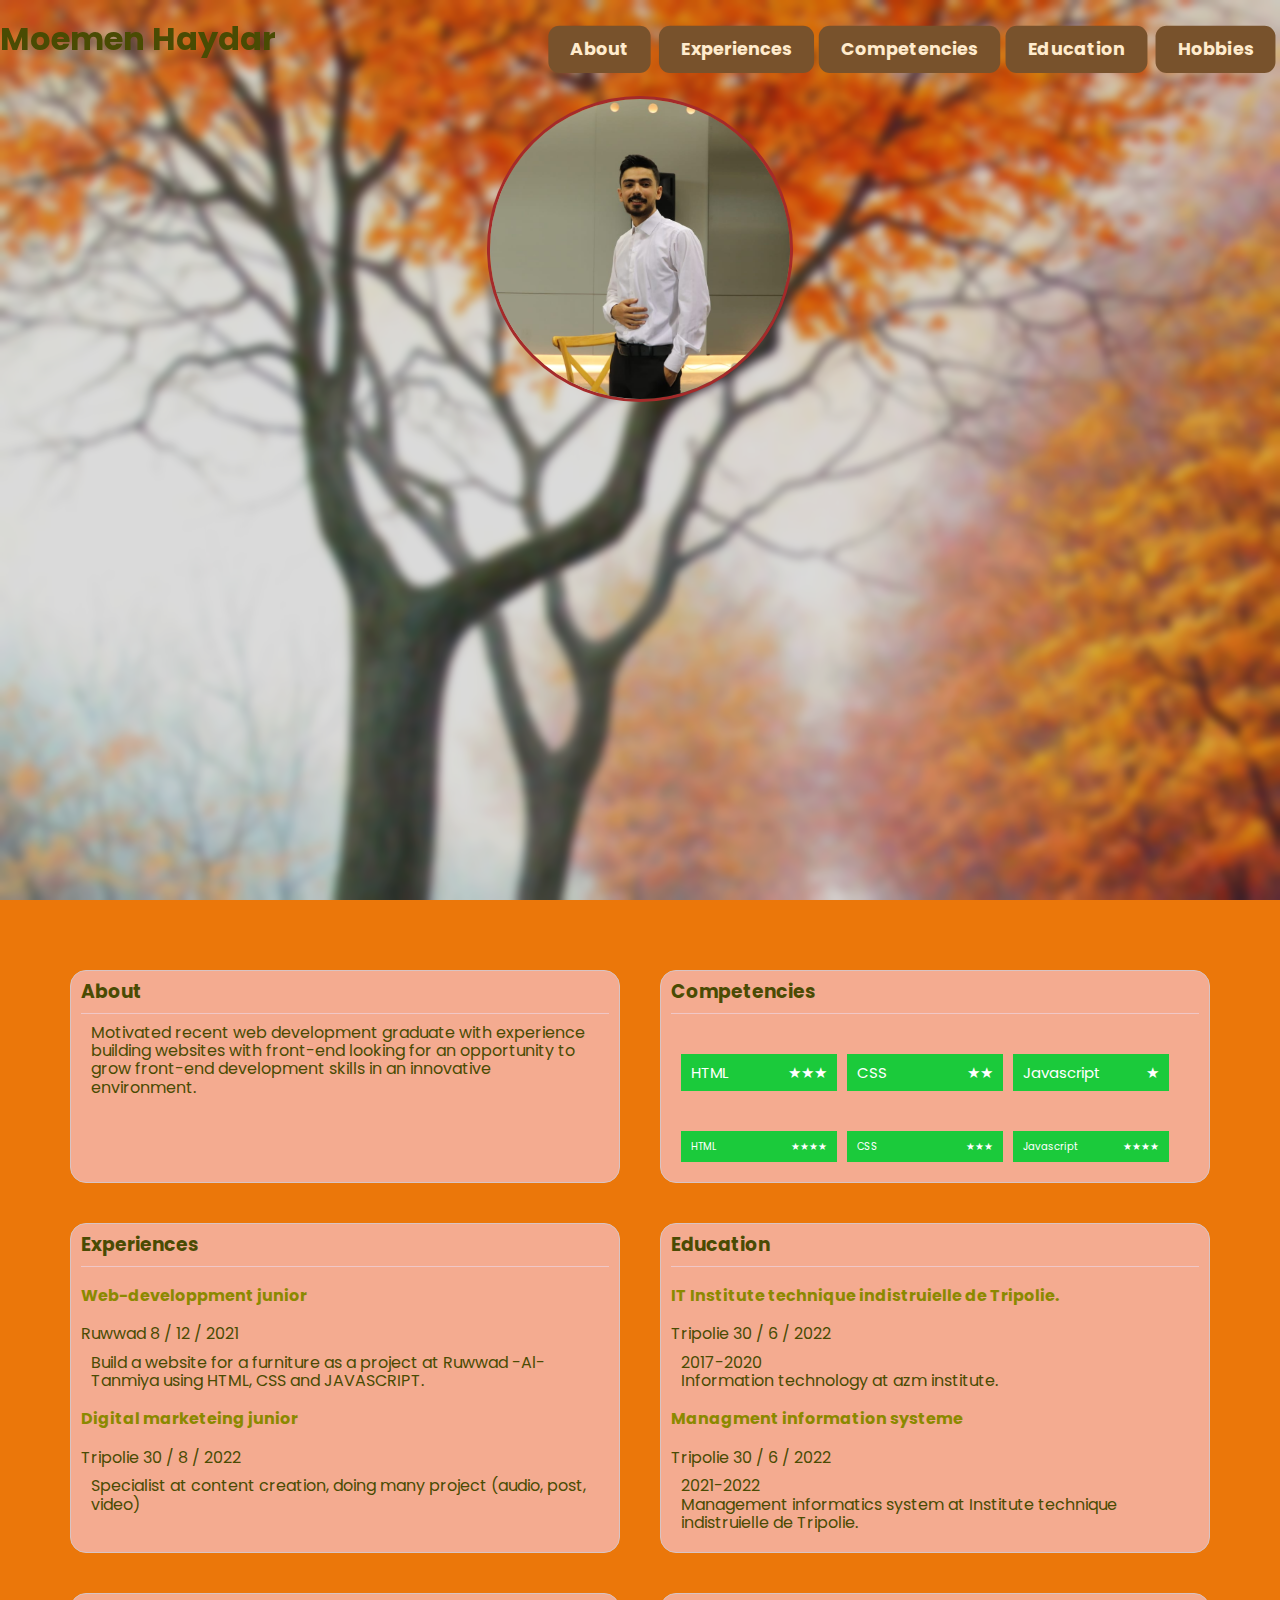
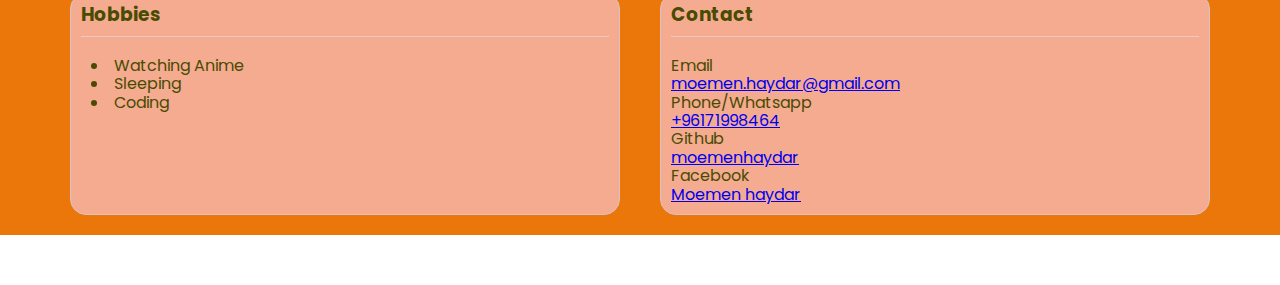
<file: public/style3/index.html>
<!DOCTYPE html>
<html lang="en">
  <head>
    <!-- Meta tags -->
    <meta http-equiv="content-type" content="text/html; charset=UTF-8" />
    <meta charset="utf-8" />
    <meta http-equiv="X-UA-Compatible" content="IE=edge,chrome=1" />
    <meta name="viewport" content="width=device-width, initial-scale=1.0" />
    <!-- /Meta tags -->

    <title>JStudent | CV</title>
    <link rel="stylesheet" href="myownstyle.css">

    <!-- Stylesheets -->
    <link rel="stylesheet" href="normalize.css" />
    <!-- /Stylesheets -->
  </head>
  <body>
    <div id="wrapper">
      <section class="sec-1">
      <header>
        <div>
          <hgroup>
            <h1>Moemen Haydar</h1>
            <nav>
              <ul>
                <li><a href="#about" >About</a></li>
                <li><a href="#experiences">Experiences</a></li>
                <li><a href="#competencies">Competencies</a></li>
                <li><a href="#education">Education</a></li>
                <li><a href="#hobbies">Hobbies</a></li>
              </ul>
            </nav>
            <h2>Codes and Sleeps</h2>
          </hgroup>
          <figure>
            <img src="../style3/moemen.jpg" alt="Moemen Haydar" />
          </figure>
        </div>
      </header>
      </section>
      <div class="content">
        <section id="about">
          <h3>About</h3>
          <p>
            Motivated recent web development graduate with experience building websites with front-end looking for an opportunity to grow front-end development skills in an innovative environment.
          </p>
        </section>
        <section id="competencies">
          <h3>Competencies</h3>
          <div class="skills skills-primary">
            <div class="skill" data-skill="5">
              <span>HTML</span>
            </div>
            <div class="skill" data-skill="3">
              <span>CSS</span>
            </div>
            <div class="skill" data-skill="1">
              <span>Javascript</span>
            </div>
          </div>
          <div class="skills skills-secondary">
            <div class="skill" data-skill="9">
              <span>HTML</span>
            </div>
            <div class="skill" data-skill="5">
              <span>CSS</span>
            </div>
            <div class="skill" data-skill="7">
              <span>Javascript</span>
            </div>
          </div>
        </section>
        <section id="experiences">
          <h3>Experiences</h3>
          <div class="experience">
            <h4>
              <span class="experience-type">Web-developpment</span>
              <span class="experience-institution">junior</span>
            </h4>
            <div class="experience-details">
              <span class="experience-location">
                Ruwwad
              </span>
              <span class="experience-date">
                <span class="day">8</span>
                <span class="experience-date-separator">/</span>
                <span class="month">12</span>
                <span class="experience-date-separator">/</span>
                <span class="year">2021</span>
              </span>
            </div>
            <p class="experience-description">
              Build a website for a furniture as a project at Ruwwad -Al-Tanmiya using HTML, CSS and JAVASCRIPT.
            </p>
          </div>
          <div class="experience">
            <h4>
              <span class="experience-type">Digital marketeing</span>
              <span class="experience-institution">junior</span>
            </h4>
            <div class="experience-details">
              <span class="experience-location">
                Tripolie
              </span>
              <span class="experience-date">
                <span class="day">30</span>
                <span class="experience-date-separator">/</span>
                <span class="month">8</span>
                <span class="experience-date-separator">/</span>
                <span class="year">2022</span>
              </span>
            </div>
            <p class="experience-description">
              Specialist at content creation, doing many project (audio, post, video)
            </p>
          </div>
        </section>
        <section id="education">
          <h3>Education</h3>
          <div class="experience">
            <h4>
              <span class="experience-type">IT</span>
              <span class="experience-institution">Institute technique indistruielle de 
                Tripolie.</span>
            </h4>
            <div class="experience-details">
              <span class="experience-location">
                Tripolie
              </span>
              <span class="experience-date">
                <span class="day">30</span>
                <span class="experience-date-separator">/</span>
                <span class="month">6</span>
                <span class="experience-date-separator">/</span>
                <span class="year">2022</span>
              </span>
            </div>
            <p class="experience-description">
              2017-2020       <br>    Information technology at azm institute. <br>
         
            </p>
          </div>
          <div class="experience">
            <h4>
              <span class="experience-type">Managment information systeme</span>
              <span class="experience-institution"></span>
            </h4>
            <div class="experience-details">
              <span class="experience-location">
                Tripolie
              </span>
              <span class="experience-date">
                <span class="day">30</span>
                <span class="experience-date-separator">/</span>
                <span class="month">6</span>
                <span class="experience-date-separator">/</span>
                <span class="year">2022</span>
              </span>
            </div>
            <p class="experience-description">
              2021-2022       <br>    Management informatics system at
                                       Institute technique indistruielle de 
                                       Tripolie.
            </p>
          </div>
        </section>
        <section id="hobbies">
          <h3>Hobbies</h3>
          <ul>
            <li>Watching Anime</li>
            <li>Sleeping</li>
            <li>Coding</li>
          </ul>
        </section>
        <section id="contact">
          <h3>Contact</h3>
          <div class="contacts">
            <dl class="contact contact-email">
              <dt class="contact-type">Email</dt>
              <dd class="contact-value">
                <a href="mailto:student@codi.tech">moemen.haydar@gmail.com</a>
              </dd>
            </dl>
            
            <dl class="contact contact-phone">
              <dt class="contact-type">Phone/Whatsapp</dt>
              <dd class="contact-value">
                <a href="tel:+96170261482">+96171998464</a>
              </dd>
            </dl>
            <dl class="contact contact-github">
              <dt class="contact-type">Github</dt>
              <dd class="contact-value">
                <a href="https://github.com/User/" target="_blank">moemenhaydar</a>
              </dd>
            </dl>
            <dl class="contact contact-facebook">
              <dt class="contact-type">Facebook</dt>
              <dd class="contact-value">
                <a href="//www.facebook.com/profileName" target="_blank"
                  >Moemen haydar</a
                >
              </dd>
            </dl>
          </div>
        </section>
      </div>
    </div>
  </body>
</html>
</file>
<file: public/style3/myownstyle.css>
@import url('https://fonts.googleapis.com/css2?family=Poppins:ital,wght@0,100;0,200;0,300;1,100;1,200;1,300&display=swap');
*{
    font-family: 'Poppins', sans-serif;
    margin: 0;
    padding: 0;
    box-sizing: border-box;
    scroll-behavior: smooth;
}

body{
    color: rgb(74, 75, 3) !important;
}
header{
    width: 100%;
    
}

#wrapper * {
    z-index: 99;
}

header div {
        
    background-repeat: no-repeat;
    background-size: cover;
    background-position: center;

    display: flex;
    justify-content: center;
    align-items: center;
    flex-direction: column;
}

hgroup{
    
    top: 0;
    left: 0;
    width: 100%;
    display: flex;
}
hgroup ul {
    display: flex;
    align-items: center;
    justify-content: space-between;
    
}
hgroup ul li a {
        margin: 0 10px;
        padding: 10px 20px;
        color: blanchedalmond;
        border-radius: 10px;
        background-color: rgb(120, 82, 44);
        text-decoration: none;
}
hgroup li{
    font-weight: 700;
    transform: scale(1.1);
    
}
hgroup li:hover a{
    color:orangered;
}
hgroup h1{
    display: flex;
    justify-content: flex-start;
    width: 100%;

}
hgroup nav{
    display: flex;
    justify-content: space-between;
    
    
    
}
hgroup nav li{
    justify-content: space-around;
    flex-direction: row;
    flex-direction: row;
    list-style-type: none;
}
hgroup h2{
    display: none;
}

figure {
    display: flex;
    justify-content: center;
    border: 3px solid brown;
    border-radius: 50%;
    overflow: hidden;

}
figure img{
    display: flex;
    justify-content: center;
    align-items: center;
    
    width: 300px;
    height: 300px;
    object-fit: cover;
} 

.sec-1 {
    position: relative;
    height: 100vh;
    background-image: url("./102727.jpg");
}
.sec-1::before {
    content: '';
    position: absolute;
    height: 100%;
    width: 100%;
    top: 0;
    left: 0;
    background-color: rgba(0, 0, 0, 0.144);
    backdrop-filter: blur(5px);
    z-index: -1;
}
#wrapper{
    background-color: rgb(235, 119, 10);
    backdrop-filter: blur(8px);
}
.content{

    margin: 50px;
    border-radius: 20px;
    display: grid;
    grid-template-columns: 50% 50%;
    grid-template-rows: 8fr;
}
.content section{
    margin: 20px;
    border: 1px solid rgb(216, 196, 196);
    border-radius: 16px;
    padding: 10px;
    background-color: rgb(244, 171, 144);
}
.content section:hover{
    background-color: rgb(213, 121, 40);
    transform: scale(1,1.15);
}
.content section h3{
    border-bottom: 1px solid rgb(240, 199, 199);
    padding-bottom: 10px;
}
.content section p{
    margin: 10px;
}
.skills{
    grid-column: 2/8;
    margin-bottom: 10px;
    margin-left: 10px;
    display: grid;
    grid-template-columns: repeat(3,1fr);
    gap: 10px;
    margin-right: 30px;
}
.skill{
    padding: 10px 10px;
    border-radius: 0px;
    background-color: rgb(27, 202, 59);
    color: white;
    align-content: center;
    justify-content: space-between;
    display: flex;
    width: 100%;
}
.skills-primary>.skill{
    font-size: 15px;
}
.skills-secondary>.skill{
    font-size: 10px;
}
.skill[data-skill="1"]::after{
    content: "\2605";
}
.skill[data-skill="3"]::after{
    content:"\2605 \2605";
}
.skill[data-skill="5"]::after{
    content: "\2605 \2605 \2605" ;
}
.skill[data-skill="7"]::after{
content: "\2605 \2605 \2605 \2605" ;
}
.skill[data-skill="9"]::after{
    content: "\2605 \2605 \2605 \2605 " ;
    }
.experience h4{
    color: rgb(139, 137, 0);
    
}


ul {
    list-style-position: inside;
    padding-left: 10px;
    margin-top: 20px;
}
.content section div {
    margin-top: 20px;
}
.contacts{
    display: grid;
    
    grid-template-rows: 4fr;
    justify-content: space-between;
    
}
</file>
